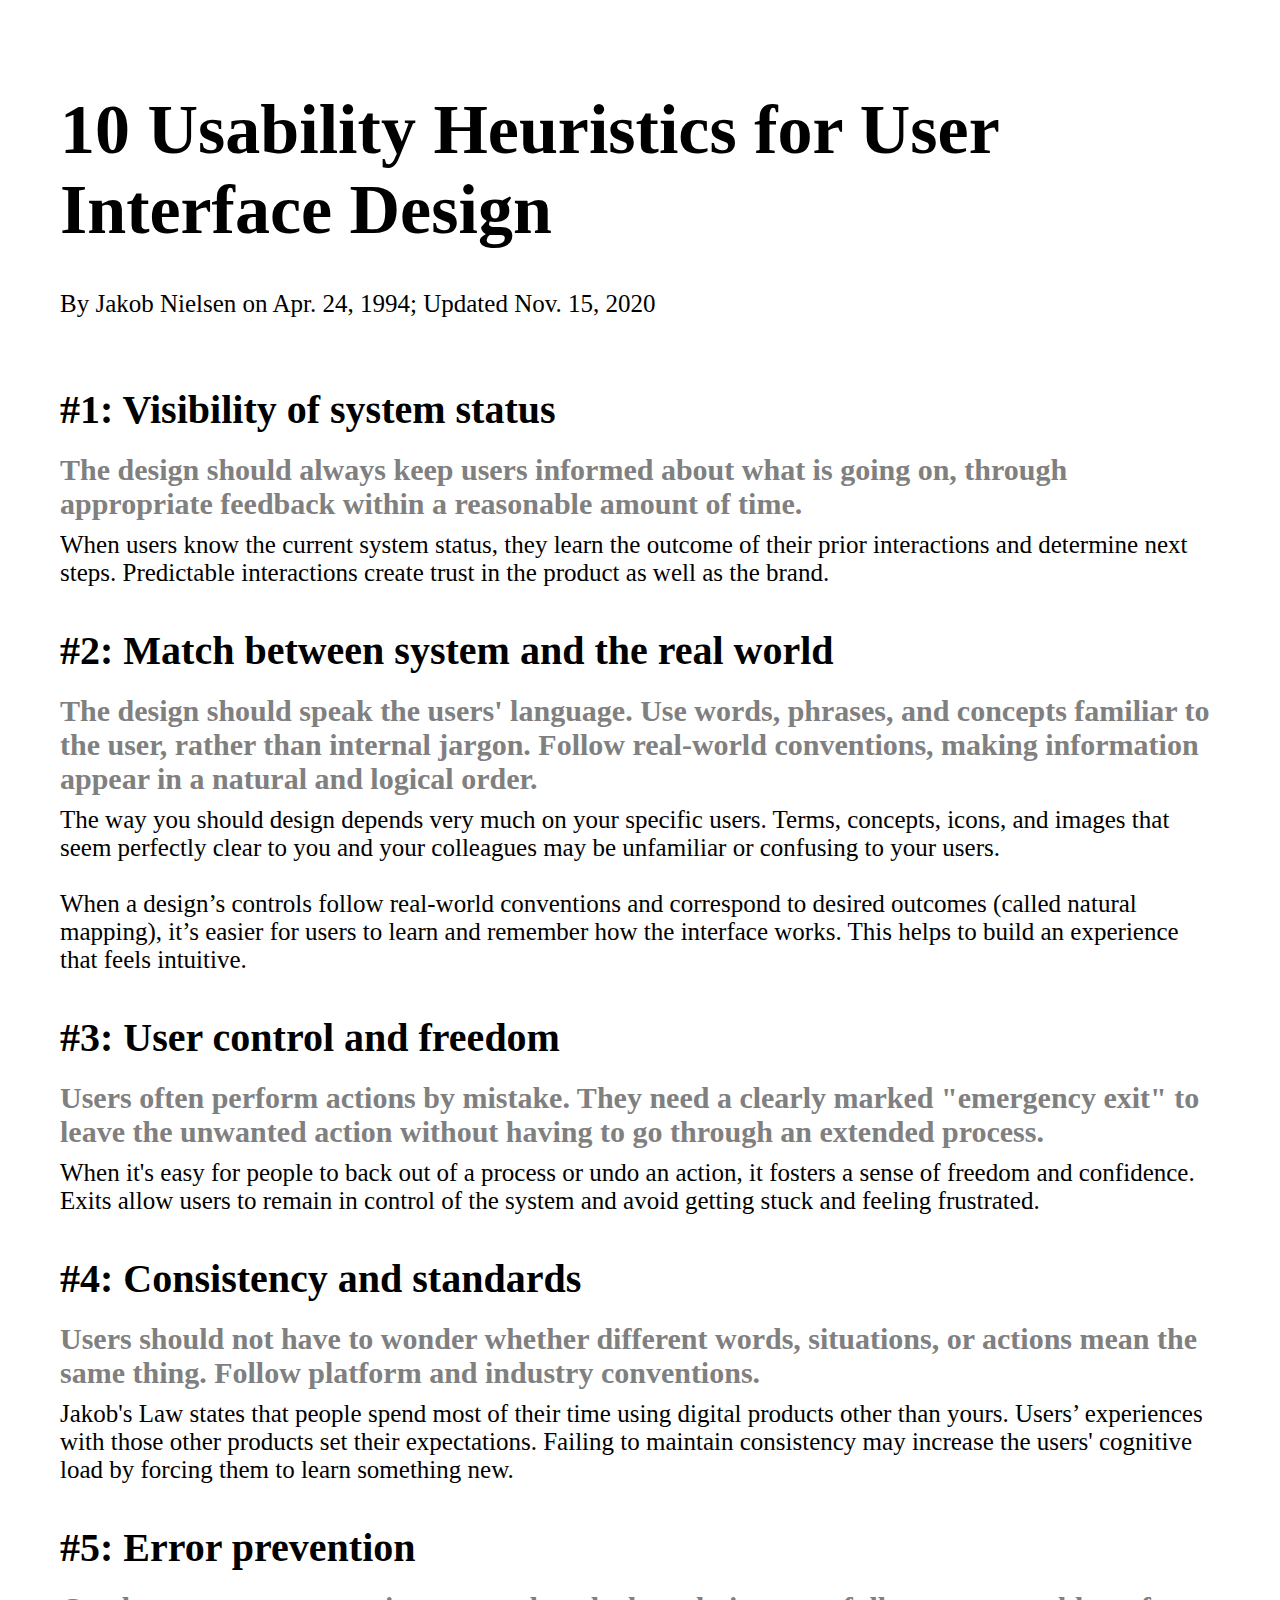
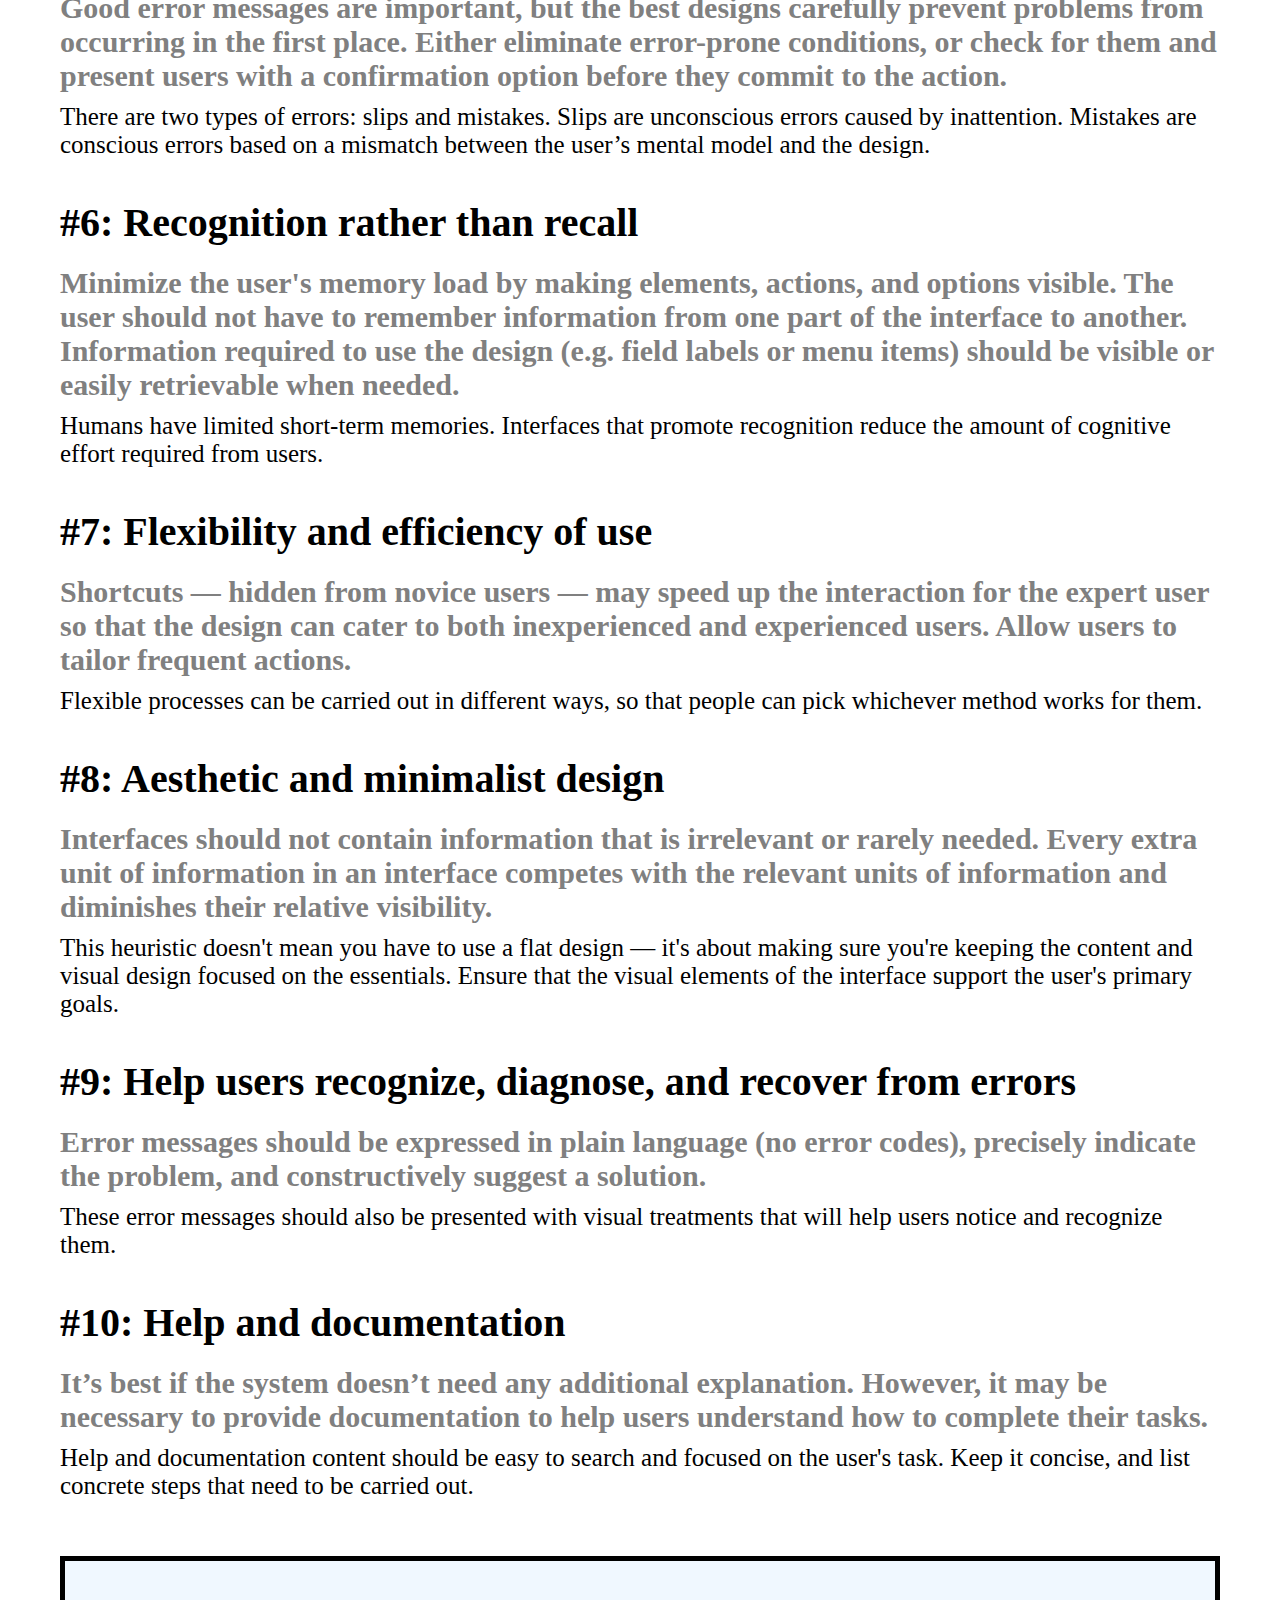
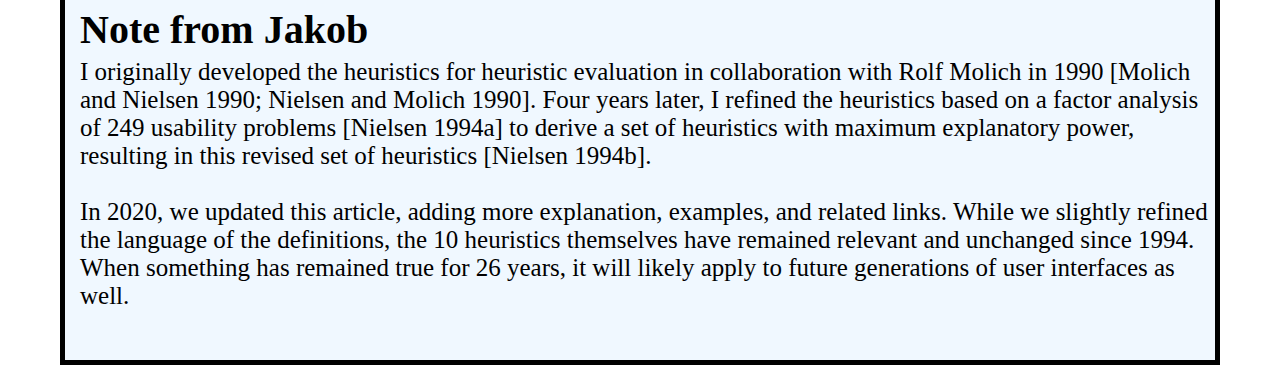
<file: E4_TextLayout/E4_TextOnlyLayout.html>
<!doctype html>
<html>
<head>
<meta charset="UTF-8">
<title>E4_TextOnlyLayout</title>
<link rel="stylesheet" href="E4.css">
</head>

<h1>10 Usability Heuristics for User Interface Design</h1>
<body>By Jakob Nielsen on Apr. 24, 1994; Updated Nov. 15, 2020</body>

<br>
<br>
	
<h2>#1: Visibility of system status</h2>
<h3>The design should always keep users informed about what is going on, through appropriate feedback within a reasonable amount of time.</h3>
<body>When users know the current system status, they learn the outcome of their prior interactions and determine next steps. Predictable interactions create trust in the product as well as the brand.</body>
	
<h2>#2: Match between system and the real world</h2>
<h3>The design should speak the users' language. Use words, phrases, and concepts familiar to the user, rather than internal jargon. Follow real-world conventions, making information appear in a natural and logical order.</h3>
<body>The way you should design depends very much on your specific users. Terms, concepts, icons, and images that seem perfectly clear to you and your colleagues may be unfamiliar or confusing to your users. 
<br>
<br>
When a design’s controls follow real-world conventions and correspond to desired outcomes (called natural mapping), it’s easier for users to learn and remember how the interface works. This helps to build an experience that feels intuitive.</body>

<h2>#3: User control and freedom</h2>
<h3>Users often perform actions by mistake. They need a clearly marked "emergency exit" to leave the unwanted action without having to go through an extended process.</h3>
<body>When it's easy for people to back out of a process or undo an action, it fosters a sense of freedom and confidence. Exits allow users to remain in control of the system and avoid getting stuck and feeling frustrated.</body>	

<h2>#4: Consistency and standards</h2>
<h3>Users should not have to wonder whether different words, situations, or actions mean the same thing. Follow platform and industry conventions.</h3>
<body>Jakob's Law states that people spend most of their time using digital products other than yours. Users’ experiences with those other products set their expectations. Failing to maintain consistency may increase the users' cognitive load by forcing them to learn something new.</body>
	
<h2>#5: Error prevention</h2>
<h3>Good error messages are important, but the best designs carefully prevent problems from occurring in the first place. Either eliminate error-prone conditions, or check for them and present users with a confirmation option before they commit to the action.</h3>
<body>There are two types of errors: slips and mistakes. Slips are unconscious errors caused by inattention. Mistakes are conscious errors based on a mismatch between the user’s mental model and the design.</body>
	
<h2>#6: Recognition rather than recall</h2>
<h3>Minimize the user's memory load by making elements, actions, and options visible. The user should not have to remember information from one part of the interface to another. Information required to use the design (e.g. field labels or menu items) should be visible or easily retrievable when needed.</h3>
<body>Humans have limited short-term memories. Interfaces that promote recognition reduce the amount of cognitive effort required from users.</body>
	
<h2>#7: Flexibility and efficiency of use</h2>
<h3>Shortcuts — hidden from novice users — may speed up the interaction for the expert user so that the design can cater to both inexperienced and experienced users. Allow users to tailor frequent actions.</h3>
<body>Flexible processes can be carried out in different ways, so that people can pick whichever method works for them.</body>
	
<h2>#8: Aesthetic and minimalist design</h2>
<h3>Interfaces should not contain information that is irrelevant or rarely needed. Every extra unit of information in an interface competes with the relevant units of information and diminishes their relative visibility.</h3>
<body>This heuristic doesn't mean you have to use a flat design — it's about making sure you're keeping the content and visual design focused on the essentials. Ensure that the visual elements of the interface support the user's primary goals.</body>
	
<h2>#9: Help users recognize, diagnose, and recover from errors</h2>
<h3>Error messages should be expressed in plain language (no error codes), precisely indicate the problem, and constructively suggest a solution.</h3>
<body>These error messages should also be presented with visual treatments that will help users notice and recognize them.</body>
	
<h2>#10: Help and documentation</h2>
<h3>It’s best if the system doesn’t need any additional explanation. However, it may be necessary to provide documentation to help users understand how to complete their tasks.</h3>
<body>Help and documentation content should be easy to search and focused on the user's task. Keep it concise, and list concrete steps that need to be carried out.</body>
	
<br>
<br>
<br>
<div id="box">
<h2>Note from Jakob</h2>
<body>I originally developed the heuristics for heuristic evaluation in collaboration with Rolf Molich in 1990 [Molich and Nielsen 1990; Nielsen and Molich 1990]. Four years later, I refined the heuristics based on a factor analysis of 249 usability problems [Nielsen 1994a] to derive a set of heuristics with maximum explanatory power, resulting in this revised set of heuristics [Nielsen 1994b].
<br>
<br>
In 2020, we updated this article, adding more explanation, examples, and related links. While we slightly refined the language of the definitions, the 10 heuristics themselves have remained relevant and unchanged since 1994. When something has remained true for 26 years, it will likely apply to future generations of user interfaces as well.</body>
</div>
	
</html>
</file>
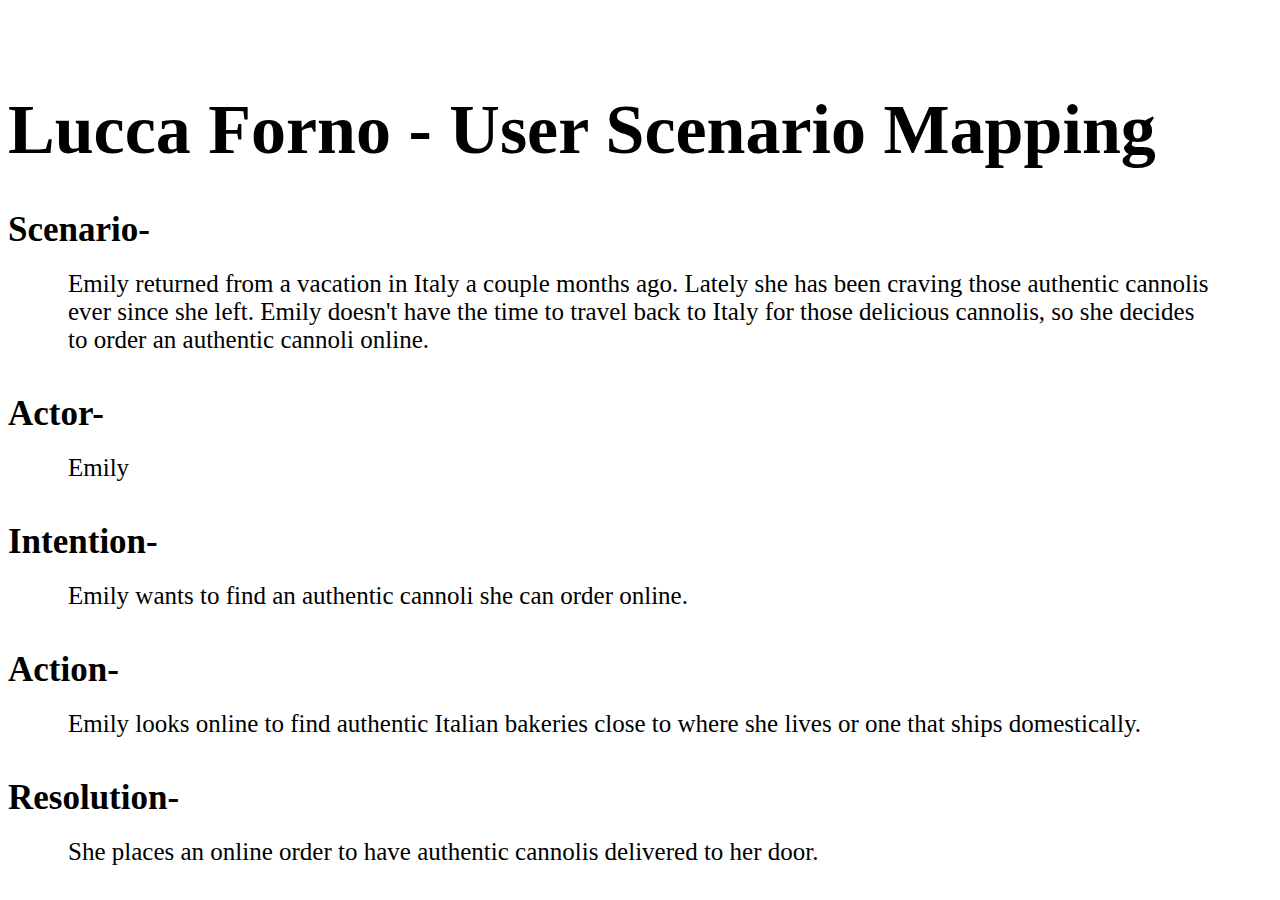
<file: P.P1.3 - UserScenario/P.P1.3_UserScenario.html>
<!doctype html>
<html>
<head>
<meta charset="UTF-8">
<title>P.P1.3 - User Scenario</title>
<link href="user.css" rel="stylesheet" type="text/css">
</head>

<body>
<h1>Lucca Forno - User Scenario Mapping</h1>	
<h2>Scenario-</h2>
<p>Emily returned from a vacation in Italy a couple months ago. Lately she has been craving those authentic cannolis ever since she left. Emily doesn't have the time to travel back to Italy for those delicious cannolis, so she decides to order an authentic cannoli online.</p>

<h2>Actor-</h2>
<p>Emily</p>

<h2>Intention-</h2>
<p>Emily wants to find an authentic cannoli she can order online.</p>

<h2>Action-</h2>
<p>Emily looks online to find authentic Italian bakeries close to where she lives or one that ships domestically.</p>

<h2>Resolution-</h2>
<p>She places an online order to have authentic cannolis delivered to her door.</p>

</body>
</html>
</file>
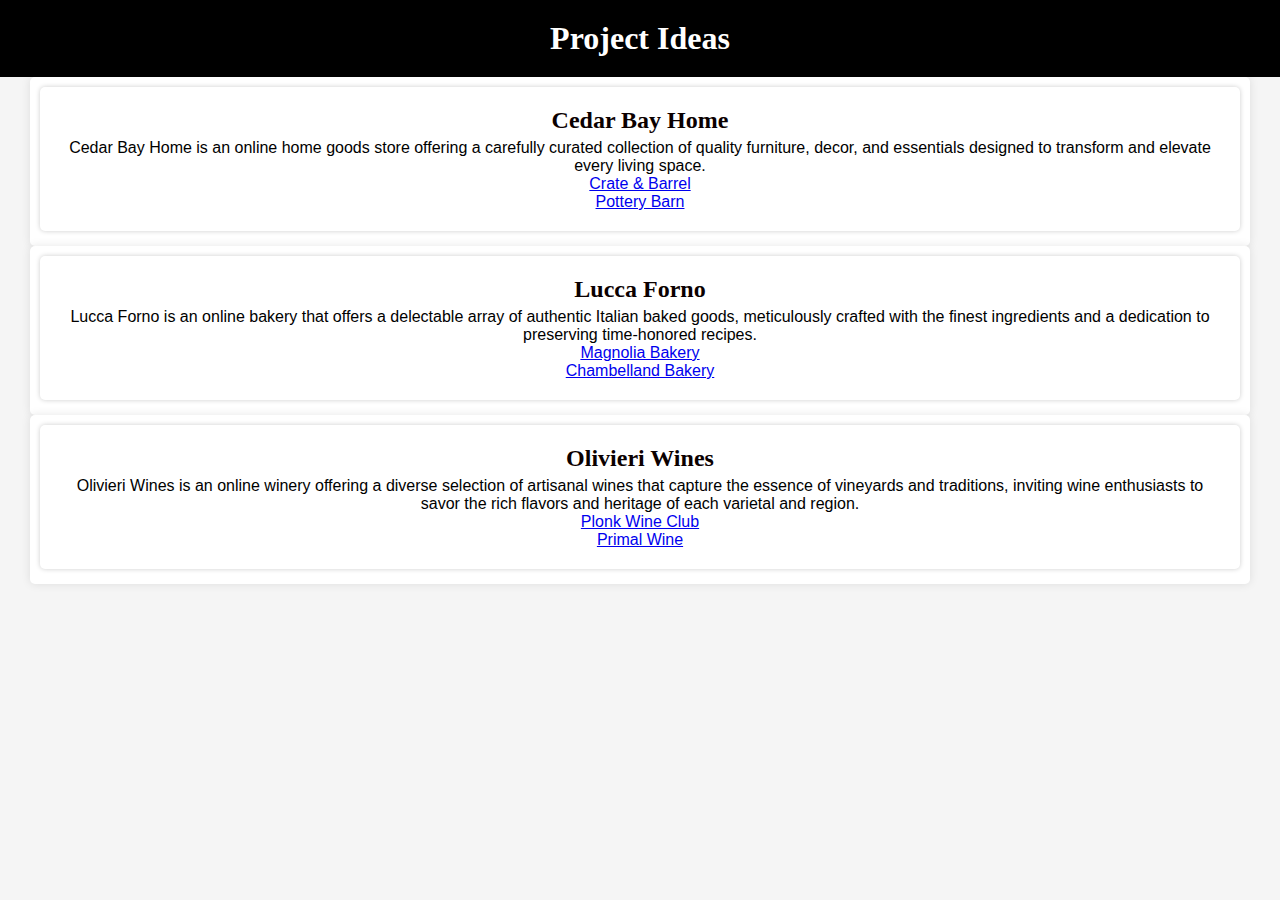
<file: Project_Idea/kelcihalferty_projectideas.html>
<!DOCTYPE html>
<html>
<head>
    <title>Project Ideas</title>
    <link rel="stylesheet" type="text/css" href="styles.css">
</head>
<body>
    <header>
        <h1>Project Ideas</h1>
    </header>

    <div class="container" id="home-goods">
        <div class="store-section">
            <h2>Cedar Bay Home</h2>
            <p>Cedar Bay Home is an online home goods store offering a carefully curated collection of quality furniture, decor, and essentials designed to transform and elevate every living space.</p>
			
			<p2><a href="https://www.crateandbarrel.com/">Crate & Barrel</a></p>
			<p2><a href="https://www.potterybarn.com/">Pottery Barn</a></p>
        </div>
    </div>

    <div class="container" id="bakery">
        <div class="store-section">
            <h2>Lucca Forno</h2>
            <p>Lucca Forno is an online bakery that offers a delectable array of authentic Italian baked goods, meticulously crafted with the finest ingredients and a dedication to preserving time-honored recipes.</p>
			
			<p2><a href="https://www.magnoliabakery.com/">Magnolia Bakery</a></p>
			<p2><a href="https://www.chambelland.com/le-pain-chambelland/">Chambelland Bakery</a></p>
        </div>
    </div>

    <div class="container" id="wine-store">
        <div class="store-section">
            <h2>Olivieri Wines</h2>
            <p>Olivieri Wines is an online winery offering a diverse selection of artisanal wines that capture the essence of vineyards and traditions, inviting wine enthusiasts to savor the rich flavors and heritage of each varietal and region.</p>
			
			<p2><a href="https://www.plonkwineclub.com/">Plonk Wine Club</a></p>
			<p2><a href="https://primalwine.com/">Primal Wine</a></p>
        </div>
    </div>
</body>
</html>
</file>
<file: E4_TextLayout/E4.css>
@charset "UTF-8";
/* CSS Document */

body {background-color: white;}
h1 {color: black;
  font-family: Baskerville, "Palatino Linotype", Palatino, "Century Schoolbook L", "Times New Roman", "serif";
  font-size: 70px;}
h3 {color: gray;
  font-family: Baskerville, "Palatino Linotype", Palatino, "Century Schoolbook L", "Times New Roman", "serif";
  font-size: 30px;}
h2 {color: black;
  font-family: Baskerville, "Palatino Linotype", Palatino, "Century Schoolbook L", "Times New Roman", "serif";
  font-size: 40px;}
body {color: black;
  font-family: Baskerville, "Palatino Linotype", Palatino, "Century Schoolbook L", "Times New Roman", "serif";
  font-size: 25px;}
div {background-color: aliceblue;border: 5px solid black;padding: 5px;padding-bottom: 50px; padding-left: 15px}


body {
  margin-top: 20px;
  margin-bottom: 20px;
  margin-right: 60px;
  margin-left: 60px;}
h1 {
  margin-top: 90px;
  margin-bottom: 40px;
  margin-right: 0px;
  margin-left: 0px;}

h2{
  margin-top: 40px;
  margin-bottom: 5px;
  margin-right: 0px;
  margin-left: 0px;}

h3{
  margin-top: 20px;
  margin-bottom: 10px;
  margin-right: 0px;
  margin-left: 0px;}
</file>
<file: P.P1.3 - UserScenario/user.css>
@charset "UTF-8";
/* CSS Document */

body {background-color: white;}
h1 {color: black;
  font-family: Baskerville, "Palatino Linotype", Palatino, "Century Schoolbook L", "Times New Roman", "serif";
  font-size: 70px;}
h3 {color: gray;
  font-family: Baskerville, "Palatino Linotype", Palatino, "Century Schoolbook L", "Times New Roman", "serif";
  font-size: 30px;}
h2 {color: black;
  font-family: Baskerville, "Palatino Linotype", Palatino, "Century Schoolbook L", "Times New Roman", "serif";
  font-size: 35px;}
p {color: black;
  font-family: Baskerville, "Palatino Linotype", Palatino, "Century Schoolbook L", "Times New Roman", "serif";
  font-size: 25px;}
div {background-color: aliceblue;border: 5px solid black;padding: 5px;padding-bottom: 50px; padding-left: 15px}


p {
  margin-top: 20px;
  margin-bottom: 20px;
  margin-right: 60px;
  margin-left: 60px;}
h1 {
  margin-top: 90px;
  margin-bottom: 40px;
  margin-right: 0px;
  margin-left: 0px;}

h2{
  margin-top: 40px;
  margin-bottom: 5px;
  margin-right: 0px;
  margin-left: 0px;}

h3{
  margin-top: 20px;
  margin-bottom: 10px;
  margin-right: 0px;
  margin-left: 0px;}
</file>
<file: Project_Idea/styles.css>
@charset "UTF-8";
/* CSS Document */

/* Reset some default styles */
body, h1, h2, h3, p {
    margin: 0;
    padding: 0;
}

/* Set a background color */
h1 {
    font-family: 'Bely Display'
}

h2 {
    font-family: 'Bely Display'
}

body {
    background-color: #f5f5f5;
    font-family: Arial
}


/* Header styling */
header {
    background-color: #000000;
    color: #fff;
    padding: 20px;
    text-align: center;
}

/* Main content container */
.container {
    max-width: 1200px;
    margin: 0 auto;
    padding: 10px;
    background-color: #fff;
    box-shadow: 0 0 10px rgba(0, 0, 0, 0.1);
    border-radius: 5px;
}

/* Featured store sections */
.store-section {
    text-align: center;
    margin-bottom: 5px;
    padding: 20px;
    background-color: #fff;
    box-shadow: 0 0 5px rgba(0, 0, 0, 0.2);
    border-radius: 5px;
}

.store-section h2 {
    font-size: 24px;
    margin-bottom: 5px;
    color: #0B0000;
}

.store-section p {
    font-size: 16px;
}
</file>
